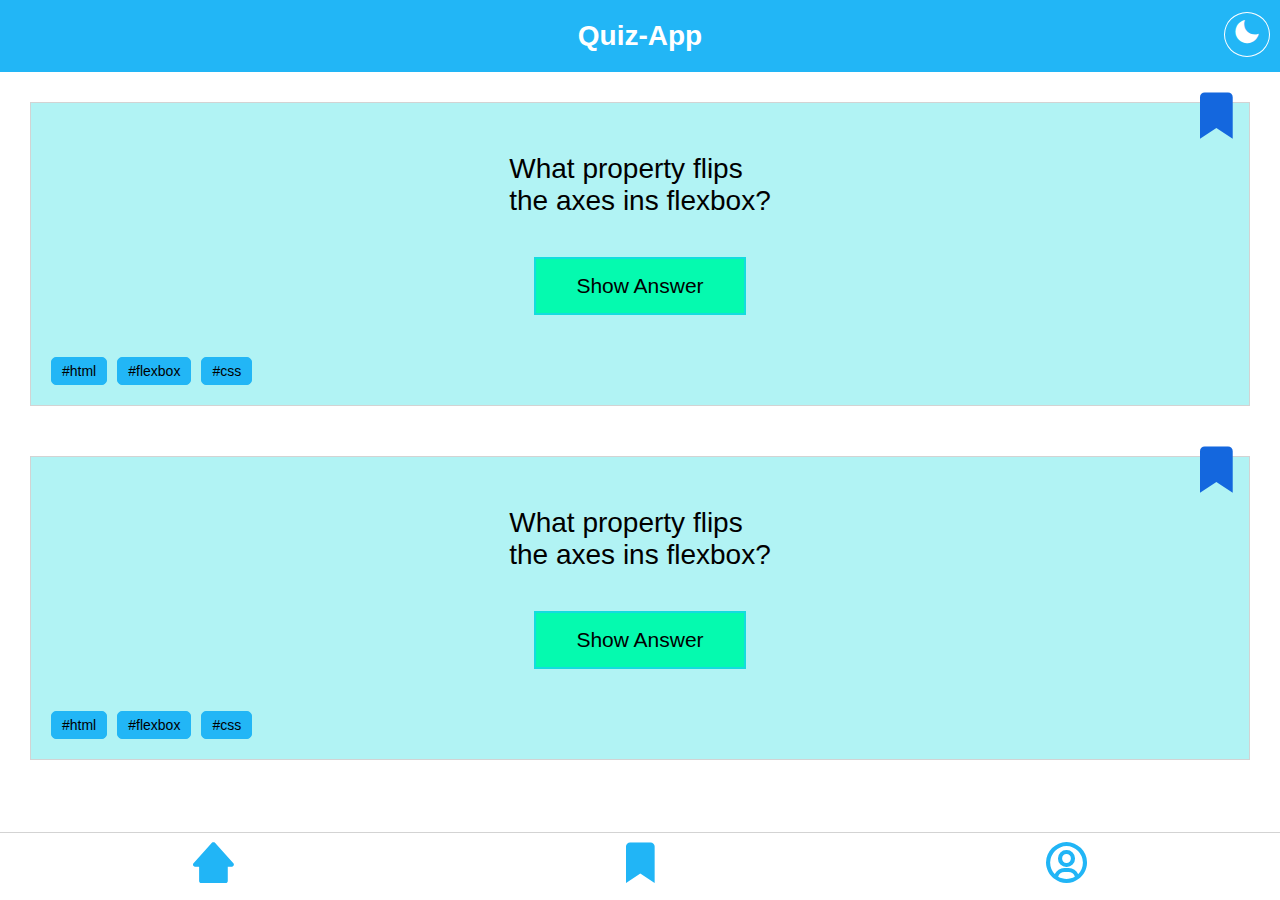
<file: index.html>
<!DOCTYPE html>
<html lang="en">
  <head>
    <meta charset="UTF-8" />
    <meta http-equiv="X-UA-Compatible" content="IE=edge" />
    <meta name="viewport" content="width=device-width, initial-scale=1.0" />
    <title>Quiz-App</title>
    <link href="css/styles.css" rel="stylesheet" />
    <script src="js/script.js" defer></script>
    <link
      href="https://unpkg.com/boxicons@2.1.4/css/boxicons.min.css"
      rel="stylesheet"
      width="100px"
    />
  </head>
  <body>
    <header>
      <h1>Quiz-App</h1>
      <div class="dark-mode"><i class="bx bxs-moon"></i></div>
    </header>
    <main>
      <article>
        <div class="question-card">
          <div class="bookmark">
            <i class="bx bxs-bookmark"></i>
          </div>
          <p class="question">
            What property flips<br />
            the axes ins flexbox?
          </p>
          <button aria-label="Show Answer">Show Answer</button>
          <ul aria-label="list of tags">
            <li>#html</li>
            <li>#flexbox</li>
            <li>#css</li>
          </ul>
        </div>
      </article>
      <article>
        <div class="question-card">
          <div class="bookmark">
            <i class="bx bxs-bookmark"></i>
          </div>
          <p class="question">
            What property flips<br />
            the axes ins flexbox?
          </p>
          <button aria-label="Show Answer">Show Answer</button>
          <ul aria-label="list of tags">
            <li>#html</li>
            <li>#flexbox</li>
            <li>#css</li>
          </ul>
        </div>
      </article>
    </main>
    <footer>
      <nav>
        <ul>
          <li>
            <a href="index.html" alt="Home" aria-label="Link to Home"
              ><i class="bx bxs-home-alt-2"></i
            ></a>
          </li>
          <li>
            <a
              href="bookmark.html"
              alt="Bookmark"
              aria-label="Link to Bookmark page"
              ><i class="bx bxs-bookmark"></i
            ></a>
          </li>
          <li>
            <a
              href="profile.html"
              alt="Profile"
              aria-label="Link to Profile Page"
              ><i class="bx bx-user-circle"></i
            ></a>
          </li>
        </ul>
      </nav>
    </footer>
  </body>
</html>
</file>
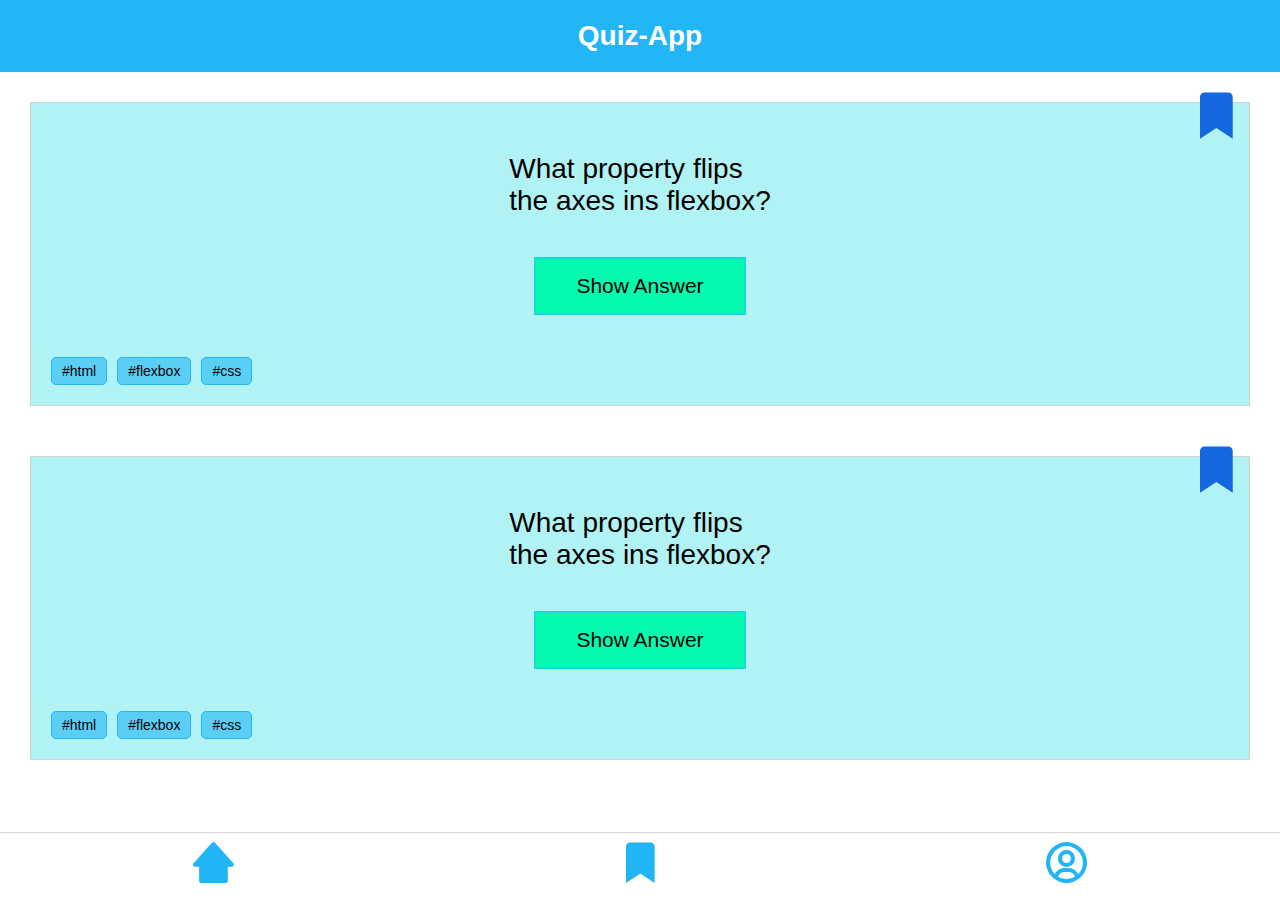
<file: bookmark.html>
<!DOCTYPE html>
<html lang="en">
  <head>
    <meta charset="UTF-8" />
    <meta http-equiv="X-UA-Compatible" content="IE=edge" />
    <meta name="viewport" content="width=device-width, initial-scale=1.0" />
    <title>Quiz-App</title>
    <link href="styles.css" rel="stylesheet" />
    <link
      href="https://unpkg.com/boxicons@2.1.4/css/boxicons.min.css"
      rel="stylesheet"
    />
  </head>
  <body>
    <header>
      <h1>Quiz-App</h1>
    </header>
    <main>
      <article>
        <div class="question-card">
          <div class="bookmark">
            <i class="bx bxs-bookmark"></i>
          </div>
          <p class="question">
            What property flips<br />
            the axes ins flexbox?
          </p>
          <button>Show Answer</button>
          <ul>
            <li>#html</li>
            <li>#flexbox</li>
            <li>#css</li>
          </ul>
        </div>
      </article>
      <article>
        <div class="question-card">
          <div class="bookmark">
            <i class="bx bxs-bookmark"></i>
          </div>
          <p class="question">
            What property flips<br />
            the axes ins flexbox?
          </p>
          <button>Show Answer</button>
          <ul>
            <li>#html</li>
            <li>#flexbox</li>
            <li>#css</li>
          </ul>
        </div>
      </article>
    </main>
    <footer>
      <nav>
        <ul>
          <li>
            <a href="index.html" alt="Home"
              ><i class="bx bxs-home-alt-2"></i
            ></a>
          </li>
          <li>
            <a href="bookmark.html" alt="Bookmark"
              ><i class="bx bxs-bookmark"></i
            ></a>
          </li>
          <li>
            <a href="profile.html" alt="Profile"
              ><i class="bx bx-user-circle"></i
            ></a>
          </li>
        </ul>
      </nav>
    </footer>
  </body>
</html>
</file>
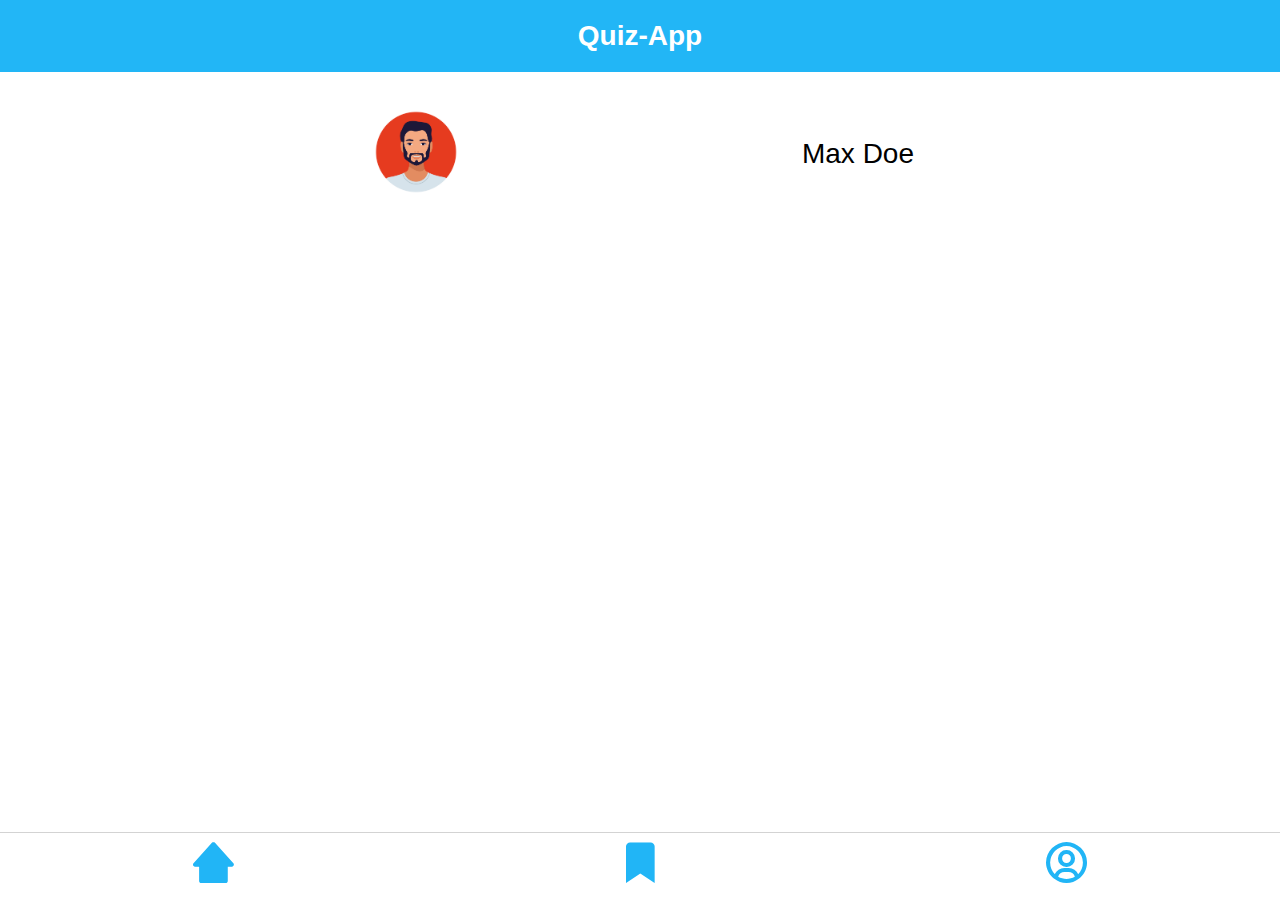
<file: profile.html>
<!DOCTYPE html>
<html lang="en">
  <head>
    <meta charset="UTF-8" />
    <meta http-equiv="X-UA-Compatible" content="IE=edge" />
    <meta name="viewport" content="width=device-width, initial-scale=1.0" />
    <title>Quiz-App</title>
    <link href="styles.css" rel="stylesheet" />
    <link
      href="https://unpkg.com/boxicons@2.1.4/css/boxicons.min.css"
      rel="stylesheet"
    />
  </head>
  <body>
    <header>
      <h1>Quiz-App</h1>
    </header>
    <main>
      <section>
        <div class="profile">
          <div class="profile-image">
            <img
              src="/img/profile-avatar.jpg"
              alt="Profile Image"
              aria-label="User Avatar"
            />
          </div>
          <div class="user-name">Max Doe</div>
        </div>
      </section>
    </main>
    <footer>
      <nav>
        <ul>
          <li>
            <a href="index.html" alt="Home" aria-label="Link to Home"
              ><i class="bx bxs-home-alt-2"></i
            ></a>
          </li>
          <li>
            <a
              href="bookmark.html"
              alt="Bookmark"
              aria-label="Link to Bookmark page"
              ><i class="bx bxs-bookmark"></i
            ></a>
          </li>
          <li>
            <a
              href="profile.html"
              alt="Profile"
              aria-label="Link to Profile Page"
              ><i class="bx bx-user-circle"></i
            ></a>
          </li>
        </ul>
      </nav>
    </footer>
  </body>
</html>
</file>
<file: css/styles.css>
* {
  padding: 0;
  margin: 0;
  box-sizing: border-box;
}

:root {
  --dark-mode: #252727;
  --primary-color: #22b6f6;
}

html {
  font-size: 14px;
}

body {
  font-family: Verdana, Geneva, Tahoma, sans-serif;
}

.dark {
  background-color: var(--dark-mode);
}

header {
  background-color: var(--primary-color);
  padding-top: 20px;
  padding-bottom: 20px;
  display: flex;
  justify-content: center;
  color: white;
  position: relative;
}

.dark-mode {
  font-size: 2rem;
  border: 1px solid white;
  border-radius: 50%;
  padding: 5px 8px 5px 8px;
  right: 10px;
  bottom: 15px;
  position: absolute;
}

main {
  padding: 30px;
  display: flex;
  flex-direction: column;
  gap: 50px;
}

.question-card {
  display: flex;
  padding-top: 50px;
  padding-bottom: 30px;
  border: 1px solid lightgrey;
  flex-direction: column;
  align-items: center;
  justify-content: space-between;
  background-color: #14dbde55;
  position: relative;
}

.question-card p {
  display: flex;
  justify-content: center;
  font-size: 2rem;
}

.question-card button {
  margin-top: 40px;
  margin-bottom: 60px;
  padding: 15px 40px 15px 40px;
  background-color: #05faaf;
  border: 2px solid #14dcde;
  font-size: 1.5rem;
}

.question-card button:hover {
  background-color: #22b78b;
  border: 2px solid #12bbbd;
}

.question-card ul {
  list-style: none;
  display: flex;
  gap: 10px;
  justify-content: start;
  position: absolute;
  bottom: 20px;
  left: 20px;
}

.question-card ul li {
  padding: 5px 10px 5px 10px;
  background-color: var(--primary-color);
  border-radius: 5px;
  border: 1px solid #22b6f5;
}

.question-card .bxs-bookmark {
  font-size: 4rem;
  position: absolute;
  top: -15px;
  right: 5px;
  color: #1467de;
}

.question-card .bxs-bookmark:hover {
  color: #035ad5;
}

footer nav {
  background-color: white;
  position: fixed;
  bottom: 0;
  width: 100%;
  border-top: 1px solid lightgrey;
}

footer nav ul {
  display: flex;
  font-size: 3.5rem;
  justify-content: space-around;
  list-style: none;
}

footer nav li {
  display: flex;
  width: 100%;
  justify-content: center;
  padding-top: 5px;
  padding-bottom: 5px;
  color: #22b6f6;
}

footer nav ul li:hover {
  background-color: #21b6f637;
}

a:focus .bxs-home-alt-2,
a:focus .bxs-bookmark,
a:focus .bx-user-circle {
  color: #23b68b;
}

a .bxs-home-alt-2,
a .bxs-bookmark,
a .bx-user-circle {
  color: #21b5f6;
}

section {
  display: flex;
  flex-direction: column;
}

.profile {
  display: flex;
  align-items: center;
  justify-content: space-evenly;
}

.profile-image img {
  width: 100px;
}

.user-name {
  font-size: 2rem;
}

/* .test {
  color: red;
} */
</file>
<file: styles.css>
* {
  padding: 0;
  margin: 0;
  box-sizing: border-box;
}

html {
  font-size: 14px;
}

body {
  font-family: Verdana, Geneva, Tahoma, sans-serif;
}

header {
  background-color: #22b6f6;
  padding-top: 20px;
  padding-bottom: 20px;
  display: flex;
  justify-content: center;
  color: white;
}

main {
  padding: 30px;
  display: flex;
  flex-direction: column;
  gap: 50px;
}

.question-card {
  display: flex;
  padding-top: 50px;
  padding-bottom: 30px;
  border: 1px solid lightgrey;
  flex-direction: column;
  align-items: center;
  justify-content: space-between;
  background-color: #14dbde55;
  position: relative;
}

.question-card p {
  display: flex;
  justify-content: center;
  font-size: 2rem;
}

.question-card button {
  margin-top: 40px;
  margin-bottom: 60px;
  padding: 15px 40px 15px 40px;
  background-color: #05faaf;
  border: 2px solid #14dcde;
  font-size: 1.5rem;
}

.question-card button:hover {
  background-color: #22b78b;
  border: 2px solid #12bbbd;
}

.question-card ul {
  list-style: none;
  display: flex;
  gap: 10px;
  justify-content: start;
  position: absolute;
  bottom: 20px;
  left: 20px;
}

.question-card ul li {
  padding: 5px 10px 5px 10px;
  background-color: #22b6f599;
  border-radius: 5px;
  border: 1px solid #22b6f5;
}

.question-card .bxs-bookmark {
  font-size: 4rem;
  position: absolute;
  top: -15px;
  right: 5px;
  color: #1467de;
}

.question-card .bxs-bookmark:hover {
  color: #035ad5;
}

footer nav {
  background-color: white;
  position: fixed;
  bottom: 0;
  width: 100%;
  border-top: 1px solid lightgrey;
}

footer nav ul {
  display: flex;
  font-size: 3.5rem;
  justify-content: space-around;
  list-style: none;
}

footer nav li {
  display: flex;
  width: 100%;
  justify-content: center;
  padding-top: 5px;
  padding-bottom: 5px;
  color: #22b6f6;
}

footer nav ul li:hover {
  background-color: #21b6f637;
}

a:focus .bxs-home-alt-2,
a:focus .bxs-bookmark,
a:focus .bx-user-circle {
  color: #23b68b;
}

a .bxs-home-alt-2,
a .bxs-bookmark,
a .bx-user-circle {
  color: #21b5f6;
}

section {
  display: flex;
  flex-direction: column;
}

.profile {
  display: flex;
  align-items: center;
  justify-content: space-evenly;
}

.profile-image img {
  width: 100px;
}

.user-name {
  font-size: 2rem;
}
</file>
